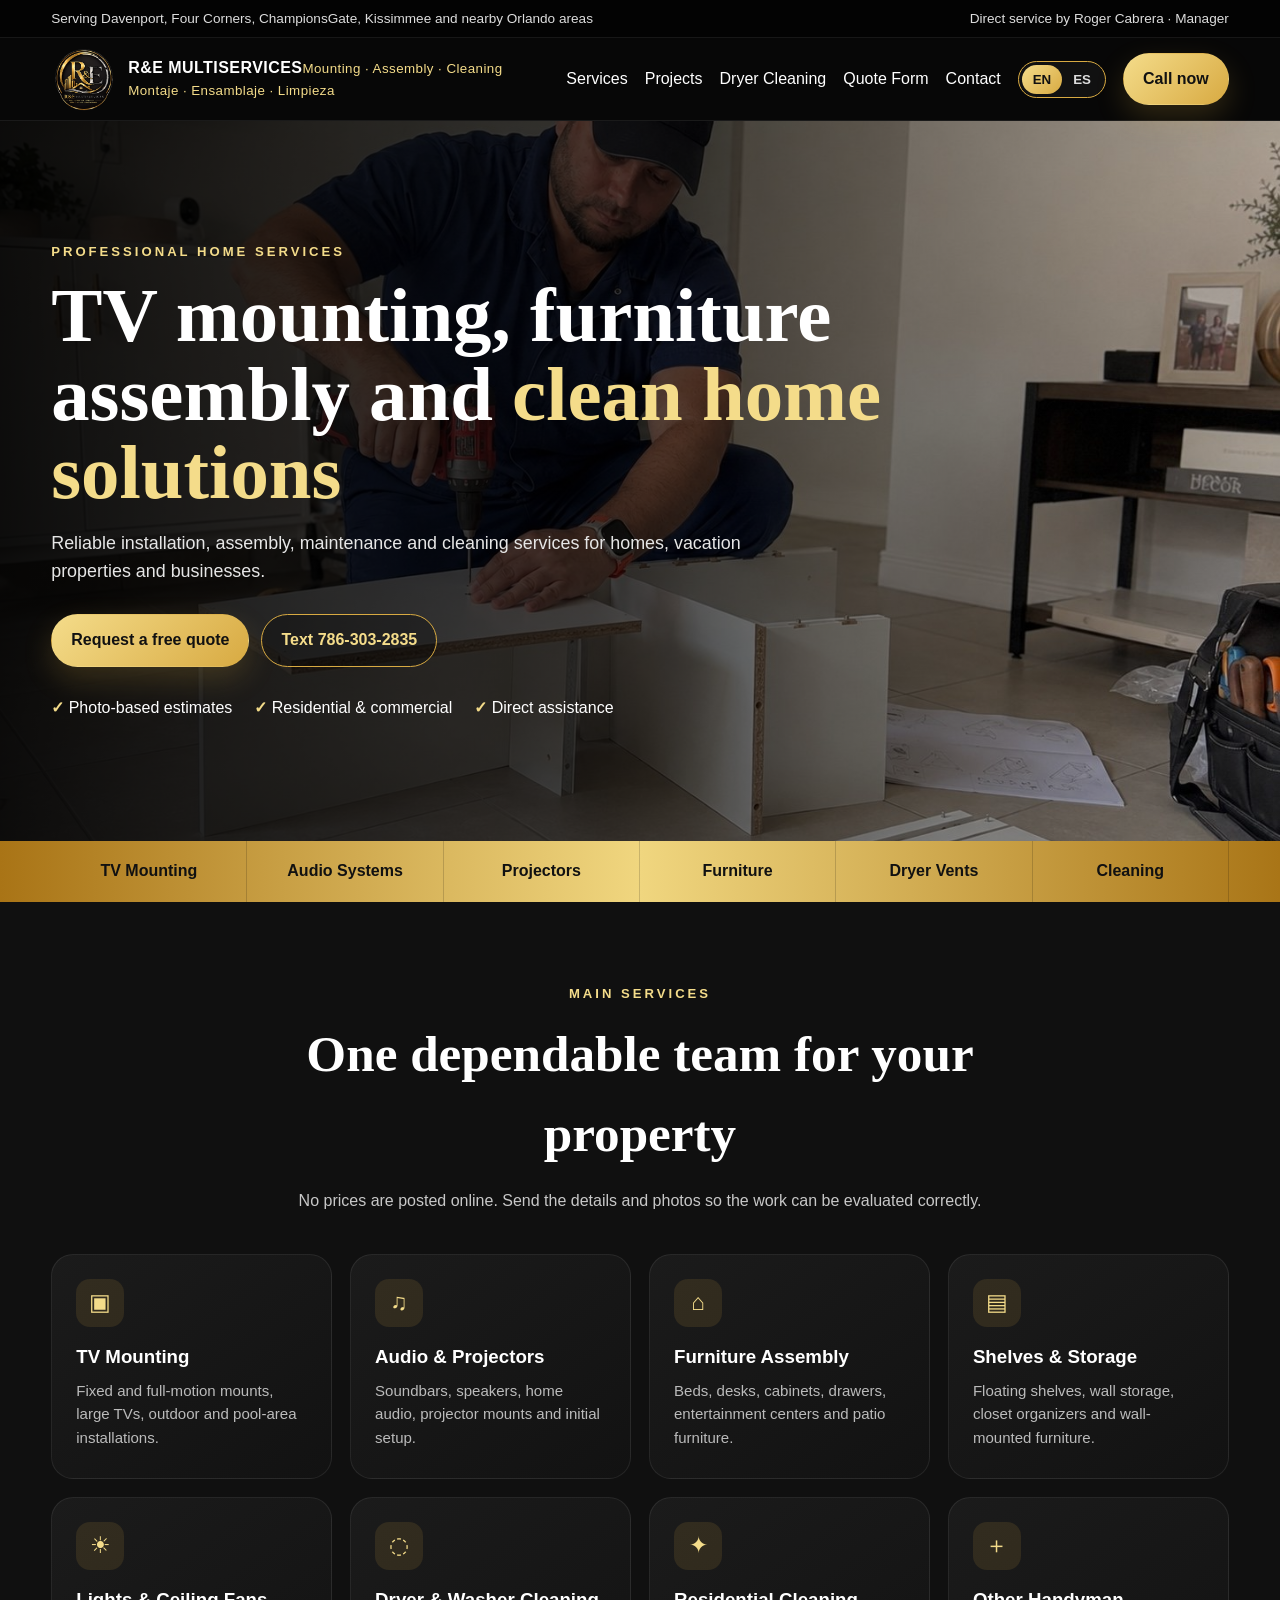
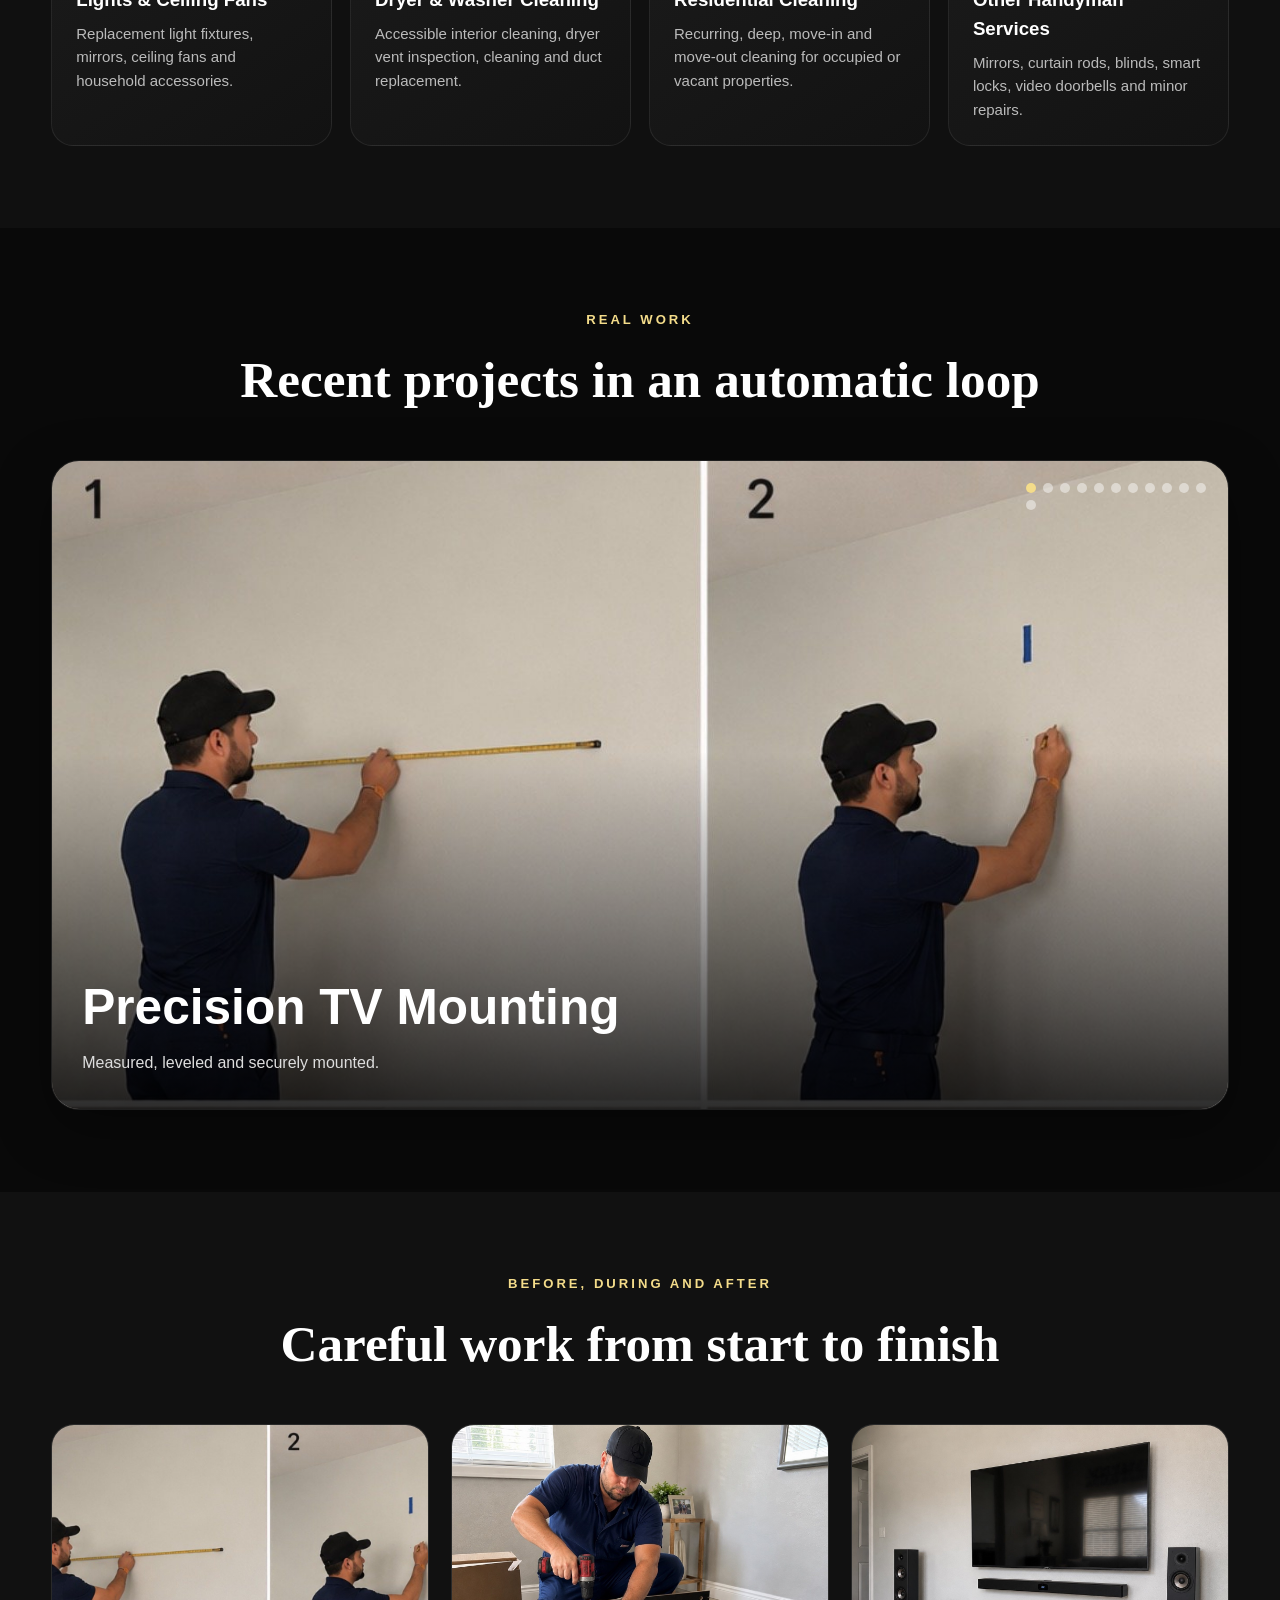
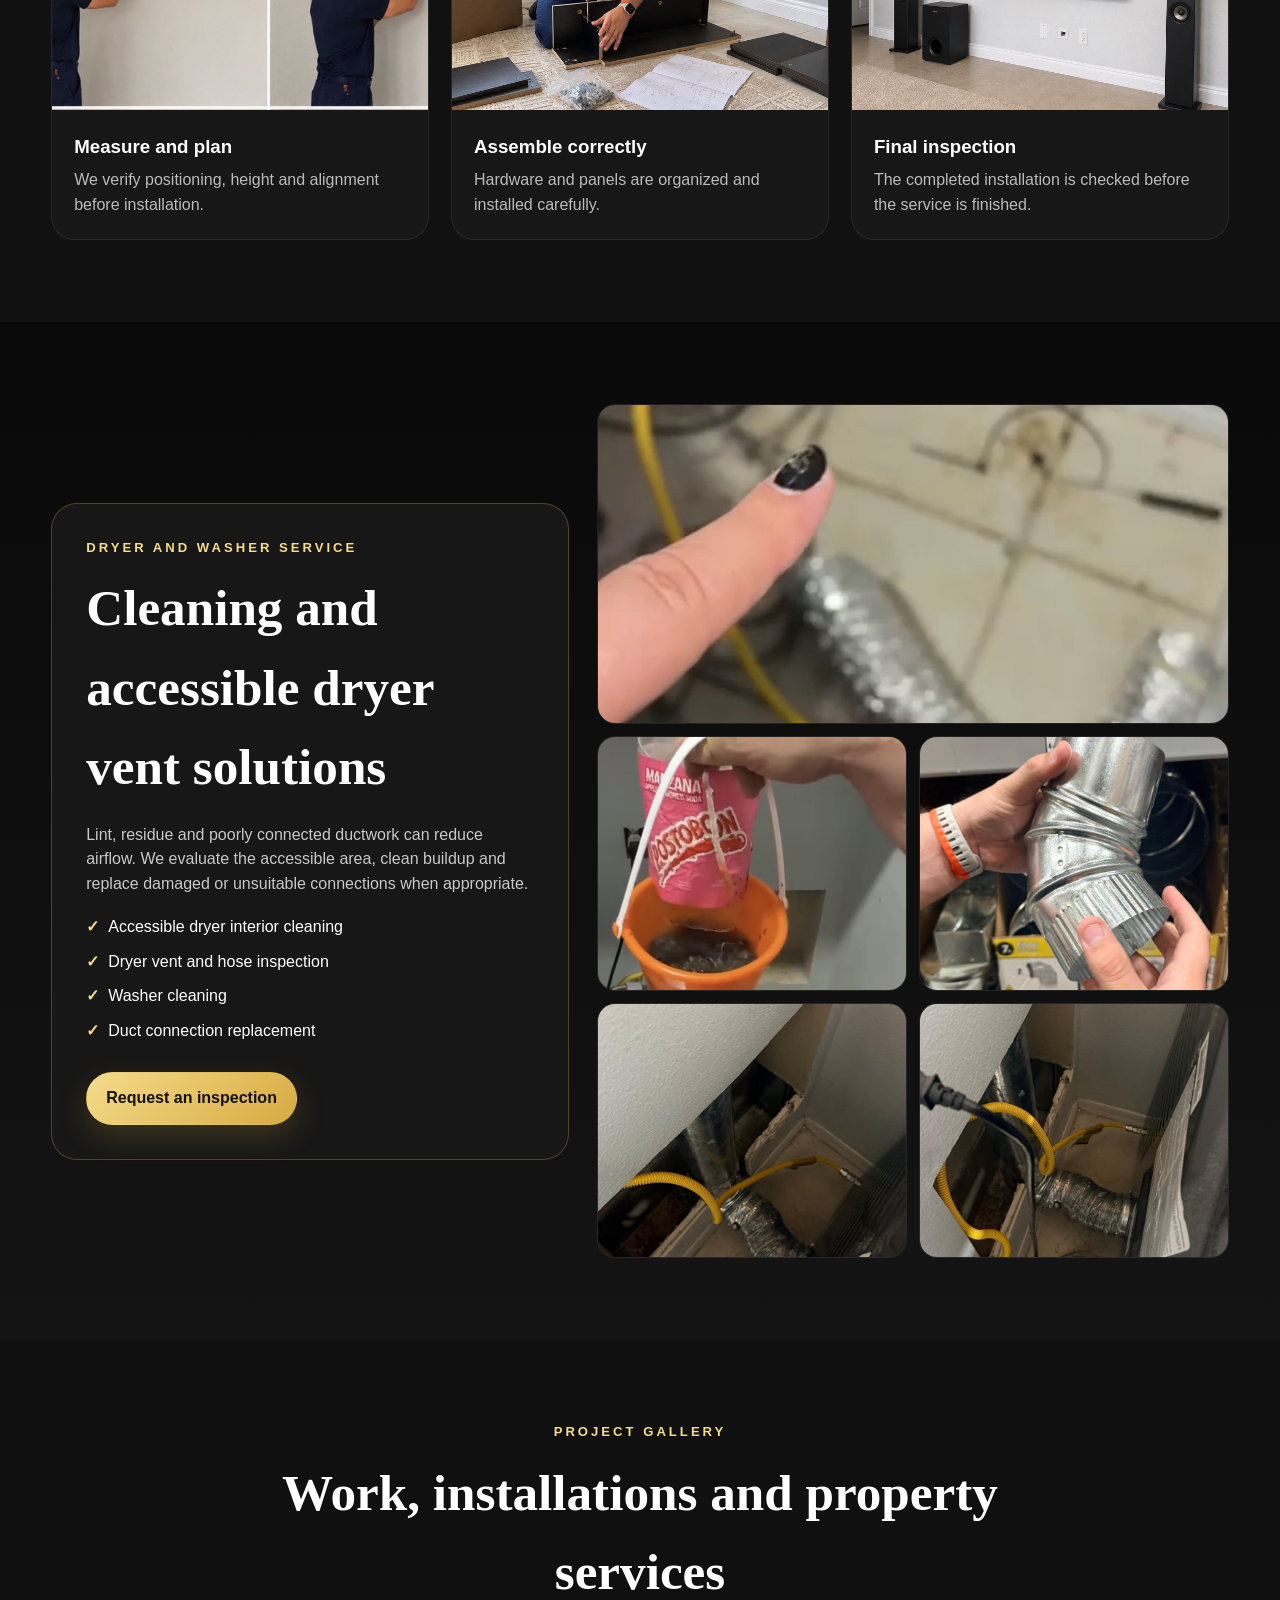
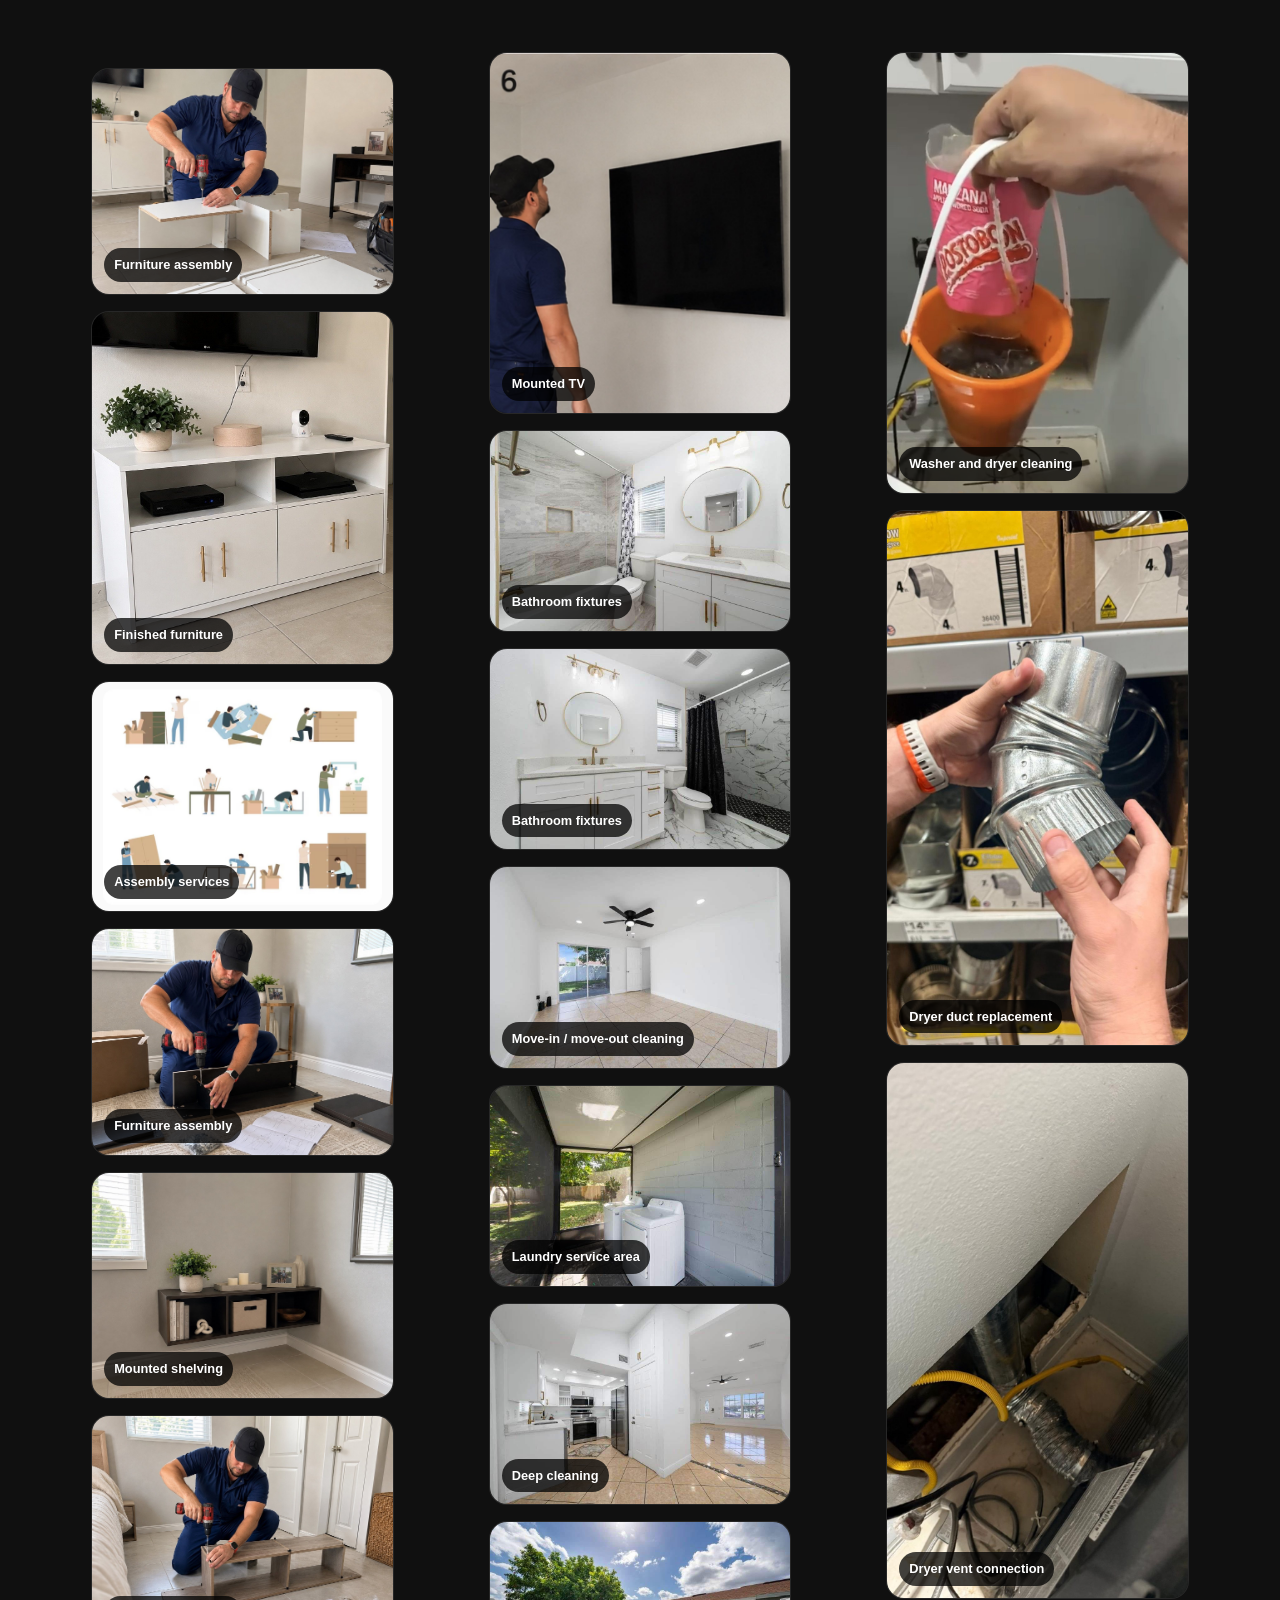
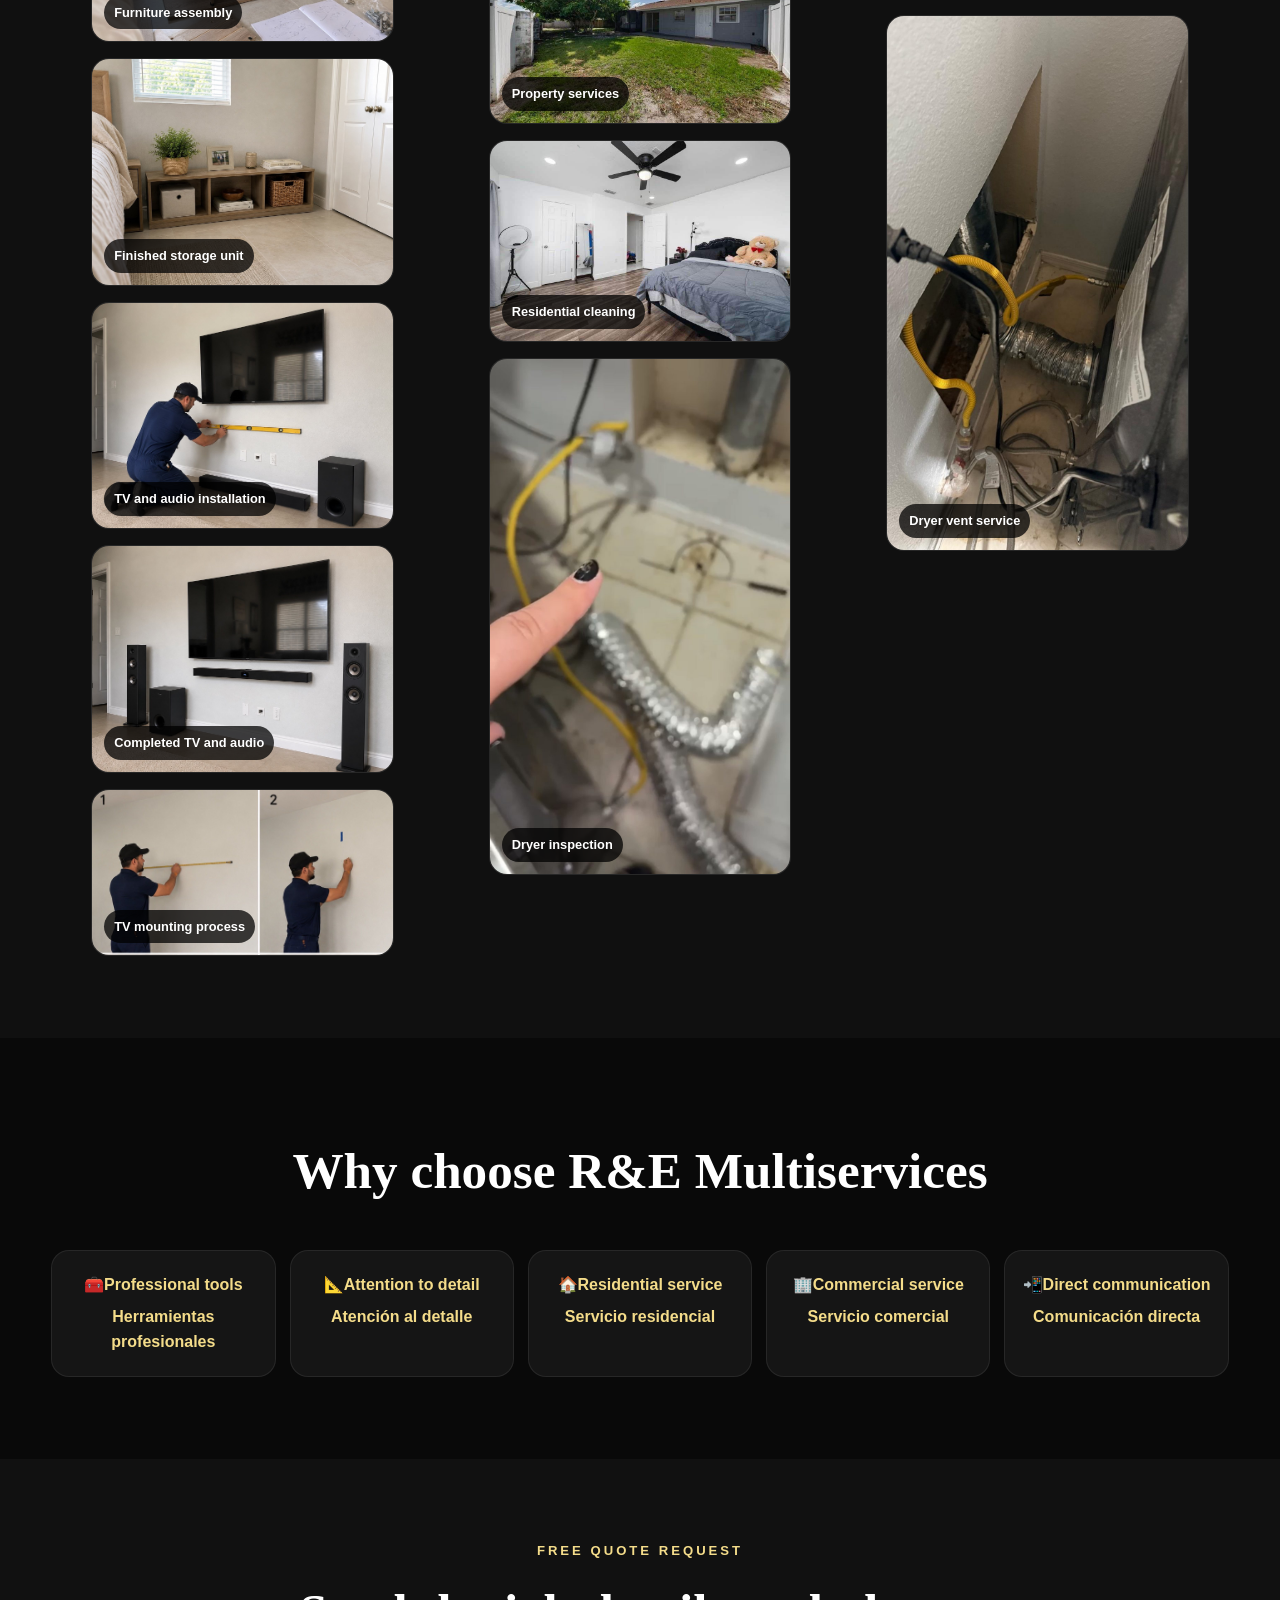
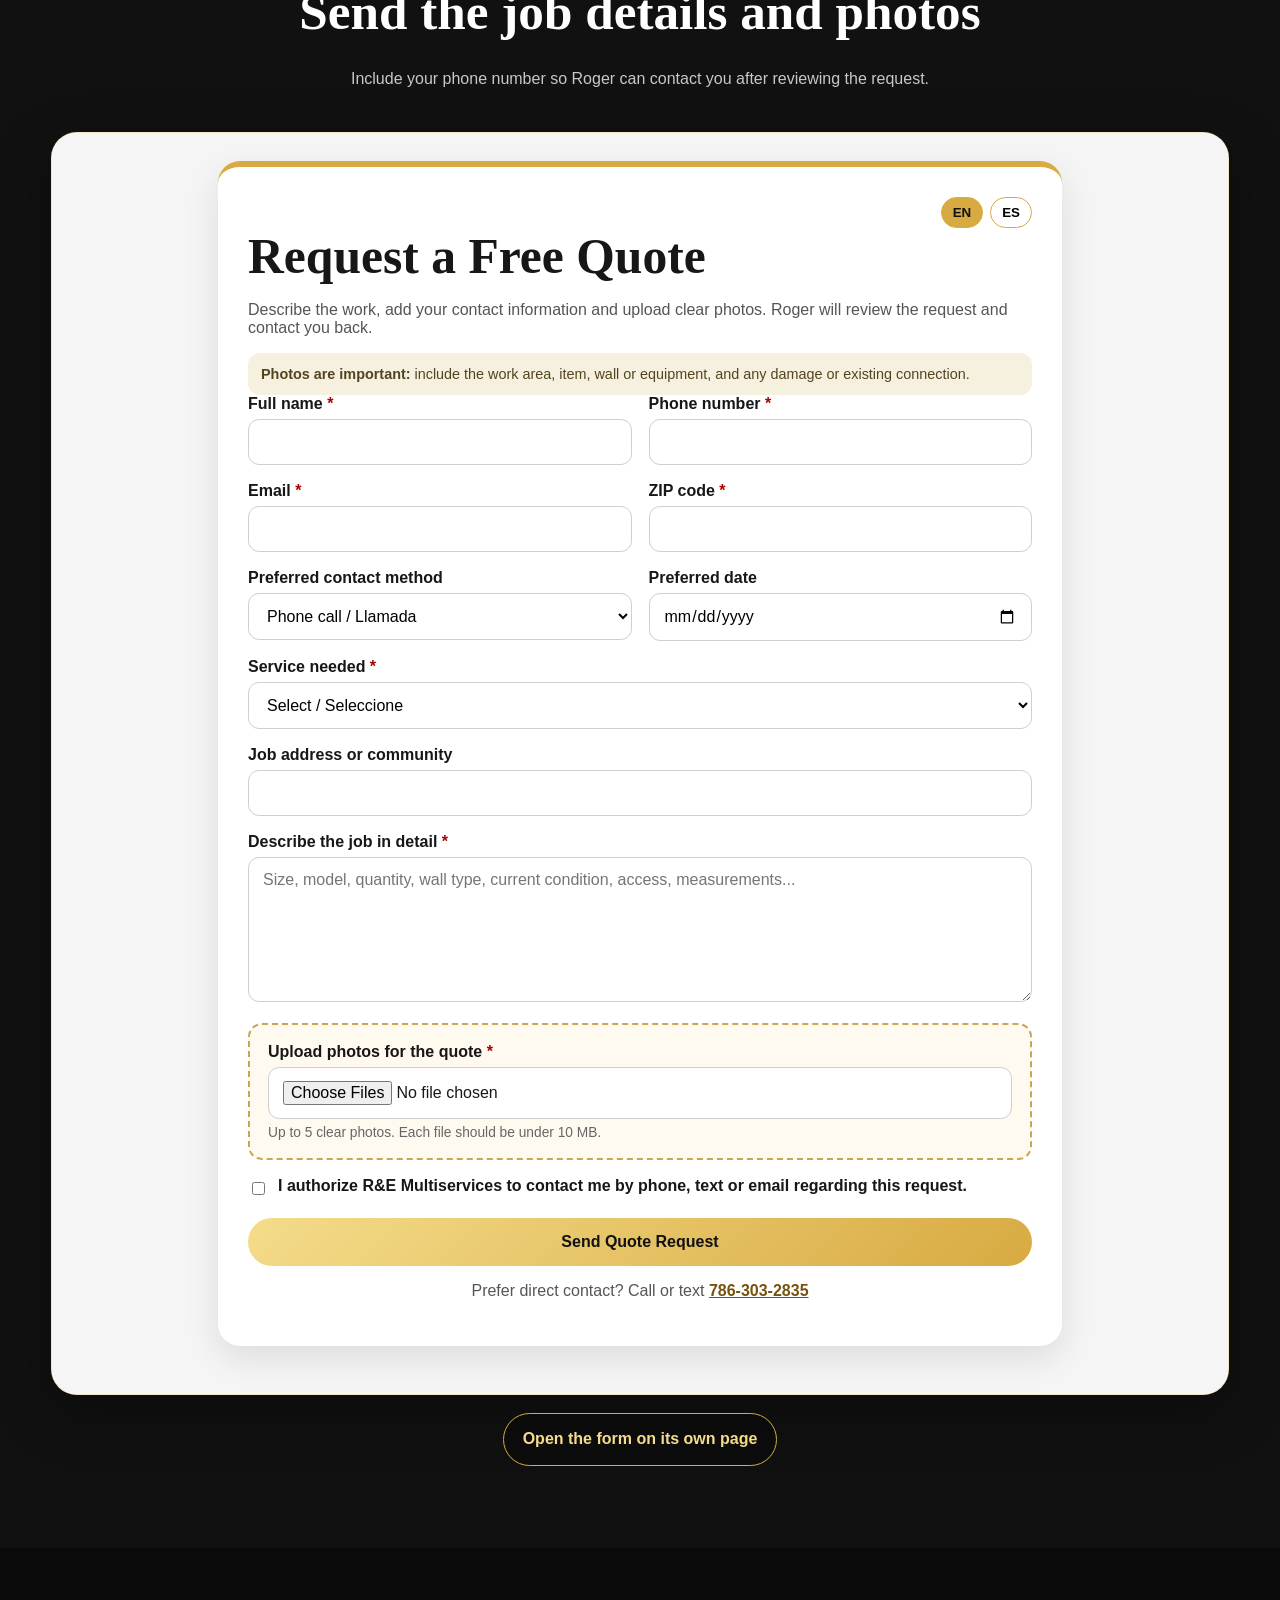
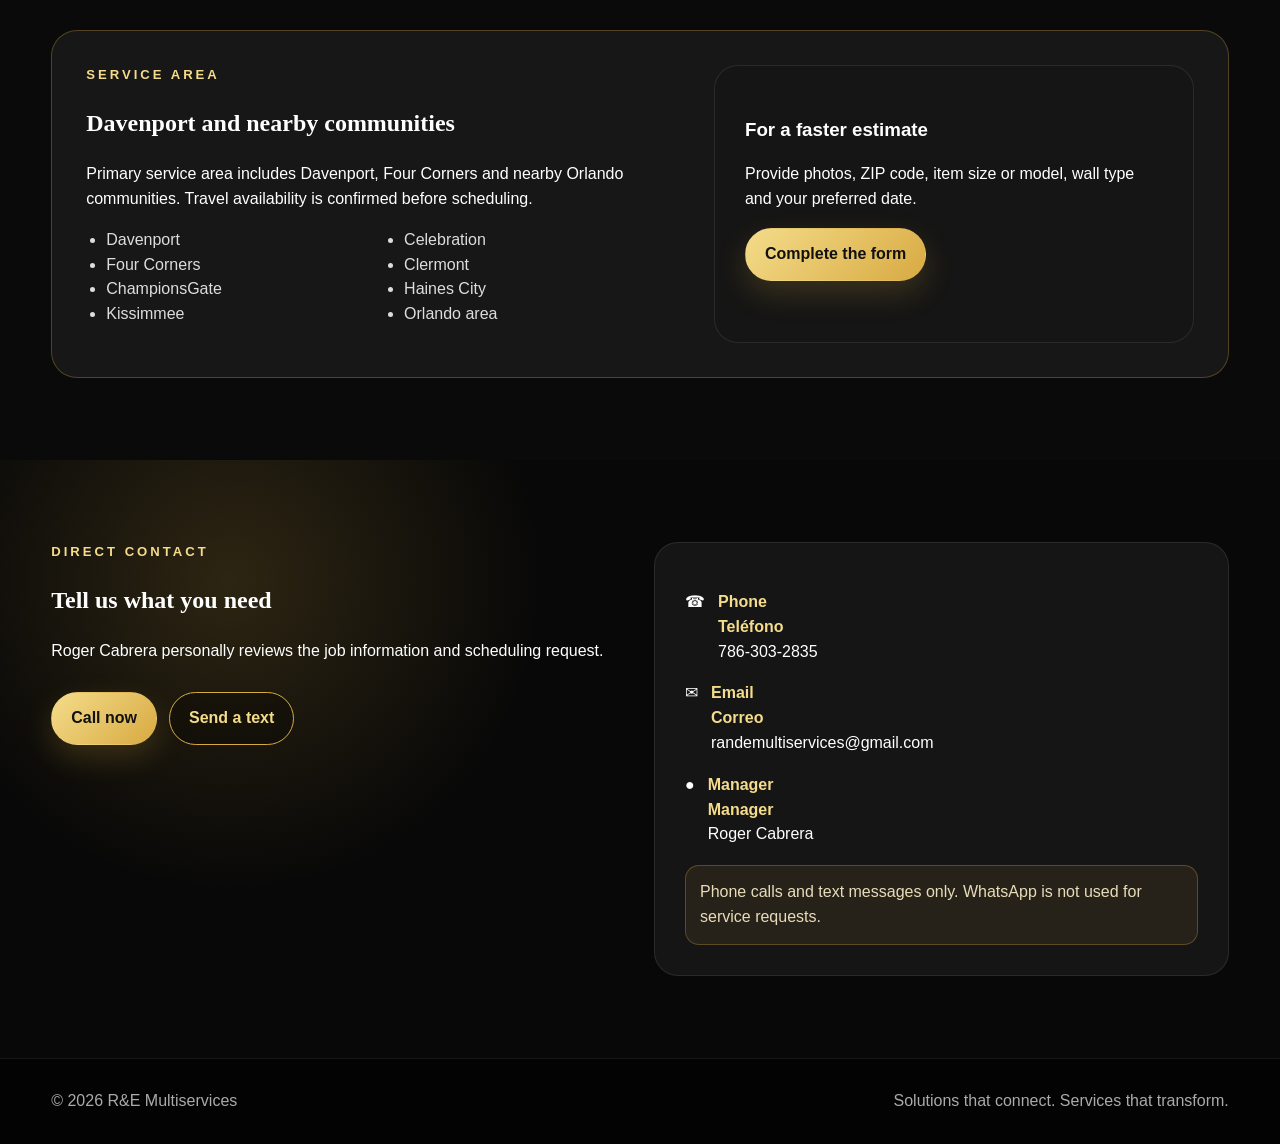
<file: index.html>
<!doctype html>
<html lang="en">
<head>
<meta charset="utf-8"><meta name="viewport" content="width=device-width,initial-scale=1">
<meta name="description" content="R&E Multiservices offers TV mounting, audio and projector installation, furniture assembly, shelving, dryer and washer cleaning, and residential or commercial cleaning in Davenport and the Orlando area.">
<meta name="theme-color" content="#080808"><title>R&E Multiservices</title>
<link rel="stylesheet" href="styles.css">
</head>
<body>
<div class="topbar"><div class="container"><span data-lang="en">Serving Davenport, Four Corners, ChampionsGate, Kissimmee and nearby Orlando areas</span><span data-lang="es">Servicio en Davenport, Four Corners, ChampionsGate, Kissimmee y áreas cercanas de Orlando</span><span data-lang="en">Direct service by Roger Cabrera · Manager</span><span data-lang="es">Atención directa por Roger Cabrera · Manager</span></div></div>
<nav><div class="container nav">
<a class="brand" href="#home"><img src="assets/logo-transparent.png" alt="R&E Multiservices"><span>R&amp;E MULTISERVICES<small data-lang="en">Mounting · Assembly · Cleaning</small><small data-lang="es">Montaje · Ensamblaje · Limpieza</small></span></a>
<div class="nav-right"><div class="links"><a href="#services"><span data-lang="en">Services</span><span data-lang="es">Servicios</span></a><a href="#projects"><span data-lang="en">Projects</span><span data-lang="es">Proyectos</span></a><a href="#dryer"><span data-lang="en">Dryer Cleaning</span><span data-lang="es">Secadoras</span></a><a href="#quote"><span data-lang="en">Quote Form</span><span data-lang="es">Cotización</span></a><a href="#contact"><span data-lang="en">Contact</span><span data-lang="es">Contacto</span></a></div>
<div class="lang-switch"><button id="btn-en" class="active" onclick="setLang('en')">EN</button><button id="btn-es" onclick="setLang('es')">ES</button></div><a class="btn btn-gold" href="tel:+17863032835"><span data-lang="en">Call now</span><span data-lang="es">Llamar</span></a></div></div></nav>

<header class="hero" id="home"><div class="hero-bg"><img src="assets/assembly-white-work.jpg" alt="Professional furniture assembly"></div><div class="container hero-content">
<div class="eyebrow" data-lang="en">Professional home services</div><div class="eyebrow" data-lang="es">Servicios profesionales para el hogar</div>
<h1 data-lang="en">TV mounting, furniture assembly and <span>clean home solutions</span></h1><h1 data-lang="es">Montaje de TV, ensamblaje de muebles y <span>soluciones para un hogar limpio</span></h1>
<p data-lang="en">Reliable installation, assembly, maintenance and cleaning services for homes, vacation properties and businesses.</p><p data-lang="es">Servicios confiables de instalación, ensamblaje, mantenimiento y limpieza para hogares, propiedades vacacionales y negocios.</p>
<div class="actions"><a class="btn btn-gold" href="#quote"><span data-lang="en">Request a free quote</span><span data-lang="es">Solicitar cotización</span></a><a class="btn btn-outline" href="sms:+17863032835?&body=Hello%20Roger,%20I%20need%20a%20quote%20for:"><span data-lang="en">Text 786-303-2835</span><span data-lang="es">Enviar texto al 786-303-2835</span></a></div>
<div class="proof"><span><b>✓</b> <span data-lang="en">Photo-based estimates</span><span data-lang="es">Cotización mediante fotos</span></span><span><b>✓</b> <span data-lang="en">Residential & commercial</span><span data-lang="es">Residencial y comercial</span></span><span><b>✓</b> <span data-lang="en">Direct assistance</span><span data-lang="es">Atención directa</span></span></div></div></header>

<div class="quickbar"><div class="container"><span>TV Mounting</span><span>Audio Systems</span><span>Projectors</span><span>Furniture</span><span>Dryer Vents</span><span>Cleaning</span></div></div>

<section class="services" id="services"><div class="container"><div class="section-head"><div class="eyebrow" data-lang="en">Main services</div><div class="eyebrow" data-lang="es">Servicios principales</div><h2 data-lang="en">One dependable team for your property</h2><h2 data-lang="es">Un equipo confiable para su propiedad</h2><p data-lang="en">No prices are posted online. Send the details and photos so the work can be evaluated correctly.</p><p data-lang="es">No publicamos precios en línea. Envíe los detalles y las fotos para evaluar correctamente el trabajo.</p></div>
<div class="service-grid">
<article class="service-card"><div class="icon">▣</div><h3 data-lang="en">TV Mounting</h3><h3 data-lang="es">Montaje de televisores</h3><p data-lang="en">Fixed and full-motion mounts, large TVs, outdoor and pool-area installations.</p><p data-lang="es">Soportes fijos o articulados, televisores grandes e instalaciones exteriores o en áreas de piscina.</p></article>
<article class="service-card"><div class="icon">♫</div><h3 data-lang="en">Audio & Projectors</h3><h3 data-lang="es">Audio y proyectores</h3><p data-lang="en">Soundbars, speakers, home audio, projector mounts and initial setup.</p><p data-lang="es">Barras de sonido, bocinas, audio residencial, soportes de proyectores y configuración inicial.</p></article>
<article class="service-card"><div class="icon">⌂</div><h3 data-lang="en">Furniture Assembly</h3><h3 data-lang="es">Ensamblaje de muebles</h3><p data-lang="en">Beds, desks, cabinets, drawers, entertainment centers and patio furniture.</p><p data-lang="es">Camas, escritorios, gabinetes, cajoneras, centros de entretenimiento y muebles de patio.</p></article>
<article class="service-card"><div class="icon">▤</div><h3 data-lang="en">Shelves & Storage</h3><h3 data-lang="es">Repisas y almacenamiento</h3><p data-lang="en">Floating shelves, wall storage, closet organizers and wall-mounted furniture.</p><p data-lang="es">Repisas flotantes, almacenamiento de pared, organizadores de clóset y muebles montados.</p></article>
<article class="service-card"><div class="icon">☀</div><h3 data-lang="en">Lights & Ceiling Fans</h3><h3 data-lang="es">Luces y ventiladores</h3><p data-lang="en">Replacement light fixtures, mirrors, ceiling fans and household accessories.</p><p data-lang="es">Reemplazo de luminarias, espejos, ventiladores de techo y accesorios para el hogar.</p></article>
<article class="service-card"><div class="icon">◌</div><h3 data-lang="en">Dryer & Washer Cleaning</h3><h3 data-lang="es">Limpieza de secadora y lavadora</h3><p data-lang="en">Accessible interior cleaning, dryer vent inspection, cleaning and duct replacement.</p><p data-lang="es">Limpieza interior accesible, inspección y limpieza del ducto, y reemplazo de conexiones.</p></article>
<article class="service-card"><div class="icon">✦</div><h3 data-lang="en">Residential Cleaning</h3><h3 data-lang="es">Limpieza residencial</h3><p data-lang="en">Recurring, deep, move-in and move-out cleaning for occupied or vacant properties.</p><p data-lang="es">Limpieza recurrente, profunda, de entrada y salida para propiedades ocupadas o vacías.</p></article>
<article class="service-card"><div class="icon">＋</div><h3 data-lang="en">Other Handyman Services</h3><h3 data-lang="es">Otros servicios handyman</h3><p data-lang="en">Mirrors, curtain rods, blinds, smart locks, video doorbells and minor repairs.</p><p data-lang="es">Espejos, cortinas, persianas, cerraduras inteligentes, timbres con video y reparaciones menores.</p></article>
</div></div></section>

<section class="slider-section" id="projects"><div class="container"><div class="section-head"><div class="eyebrow" data-lang="en">Real work</div><div class="eyebrow" data-lang="es">Trabajos reales</div><h2 data-lang="en">Recent projects in an automatic loop</h2><h2 data-lang="es">Proyectos recientes en un carrusel automático</h2></div><div class="slider"><div class="slide active"><img src="assets/tv-measure-process.jpg" alt="Precision TV Mounting"><div class="slide-copy"><h3 data-lang="en">Precision TV Mounting</h3><h3 data-lang="es">Montaje preciso de TV</h3><p data-lang="en">Measured, leveled and securely mounted.</p><p data-lang="es">Medido, nivelado y montado de forma segura.</p></div></div>
<div class="slide"><img src="assets/tv-audio-finished.jpg" alt="TV & Audio Setup"><div class="slide-copy"><h3 data-lang="en">TV & Audio Setup</h3><h3 data-lang="es">TV y sistema de audio</h3><p data-lang="en">A clean entertainment setup ready to use.</p><p data-lang="es">Un sistema de entretenimiento limpio y listo para usar.</p></div></div>
<div class="slide"><img src="assets/assembly-white-work.jpg" alt="Furniture Assembly"><div class="slide-copy"><h3 data-lang="en">Furniture Assembly</h3><h3 data-lang="es">Ensamblaje de muebles</h3><p data-lang="en">Careful assembly with the correct tools.</p><p data-lang="es">Ensamblaje cuidadoso con las herramientas correctas.</p></div></div>
<div class="slide"><img src="assets/assembly-white-finished.jpg" alt="Finished Entertainment Center"><div class="slide-copy"><h3 data-lang="en">Finished Entertainment Center</h3><h3 data-lang="es">Centro de entretenimiento terminado</h3><p data-lang="en">A functional result with clean alignment.</p><p data-lang="es">Un resultado funcional y bien alineado.</p></div></div>
<div class="slide"><img src="assets/assembly-dark-work.jpg" alt="Assembly in Progress"><div class="slide-copy"><h3 data-lang="en">Assembly in Progress</h3><h3 data-lang="es">Ensamblaje en proceso</h3><p data-lang="en">Organized installation from parts to completion.</p><p data-lang="es">Instalación organizada desde las piezas hasta el resultado.</p></div></div>
<div class="slide"><img src="assets/shelf-dark-finished.jpg" alt="Mounted Storage Shelf"><div class="slide-copy"><h3 data-lang="en">Mounted Storage Shelf</h3><h3 data-lang="es">Estante de almacenamiento instalado</h3><p data-lang="en">Practical wall storage with a finished look.</p><p data-lang="es">Almacenamiento práctico con acabado limpio.</p></div></div>
<div class="slide"><img src="assets/assembly-wood-work.jpg" alt="Wood Furniture Assembly"><div class="slide-copy"><h3 data-lang="en">Wood Furniture Assembly</h3><h3 data-lang="es">Ensamblaje de mueble de madera</h3><p data-lang="en">Detailed assembly and hardware installation.</p><p data-lang="es">Ensamblaje detallado e instalación de herrajes.</p></div></div>
<div class="slide"><img src="assets/shelf-wood-finished.jpg" alt="Completed Storage Unit"><div class="slide-copy"><h3 data-lang="en">Completed Storage Unit</h3><h3 data-lang="es">Mueble de almacenamiento terminado</h3><p data-lang="en">Ready for daily use.</p><p data-lang="es">Listo para el uso diario.</p></div></div>
<div class="slide"><img src="assets/dryer-dirty-area.jpg" alt="Dryer Area Inspection"><div class="slide-copy"><h3 data-lang="en">Dryer Area Inspection</h3><h3 data-lang="es">Inspección del área de secadora</h3><p data-lang="en">We inspect the accessible dryer and vent area.</p><p data-lang="es">Inspeccionamos la secadora y el área accesible del ducto.</p></div></div>
<div class="slide"><img src="assets/washer-dryer-cleaning.jpg" alt="Washer & Dryer Cleaning"><div class="slide-copy"><h3 data-lang="en">Washer & Dryer Cleaning</h3><h3 data-lang="es">Limpieza de lavadora y secadora</h3><p data-lang="en">Cleaning service for buildup and accessible residue.</p><p data-lang="es">Limpieza de acumulación y residuos accesibles.</p></div></div>
<div class="slide"><img src="assets/bathroom-light.jpg" alt="Home Fixture Services"><div class="slide-copy"><h3 data-lang="en">Home Fixture Services</h3><h3 data-lang="es">Servicios de accesorios del hogar</h3><p data-lang="en">Mirrors, lighting and minor fixture installation.</p><p data-lang="es">Espejos, luces e instalación de accesorios menores.</p></div></div>
<div class="slide"><img src="assets/clean-home.jpg" alt="Cleaning Services"><div class="slide-copy"><h3 data-lang="en">Cleaning Services</h3><h3 data-lang="es">Servicios de limpieza</h3><p data-lang="en">Recurring, deep and move-in or move-out cleaning.</p><p data-lang="es">Limpieza recurrente, profunda y de mudanza.</p></div></div><div class="dots"><button class="dot active" aria-label="Slide 1"></button><button class="dot" aria-label="Slide 2"></button><button class="dot" aria-label="Slide 3"></button><button class="dot" aria-label="Slide 4"></button><button class="dot" aria-label="Slide 5"></button><button class="dot" aria-label="Slide 6"></button><button class="dot" aria-label="Slide 7"></button><button class="dot" aria-label="Slide 8"></button><button class="dot" aria-label="Slide 9"></button><button class="dot" aria-label="Slide 10"></button><button class="dot" aria-label="Slide 11"></button><button class="dot" aria-label="Slide 12"></button></div></div></div></section>

<section class="process"><div class="container"><div class="section-head"><div class="eyebrow" data-lang="en">Before, during and after</div><div class="eyebrow" data-lang="es">Antes, durante y después</div><h2 data-lang="en">Careful work from start to finish</h2><h2 data-lang="es">Trabajo cuidadoso de principio a fin</h2></div><div class="process-grid">
<article class="process-card"><img loading="lazy" src="assets/tv-measure-process.jpg" alt="TV mounting measurements"><div><h3 data-lang="en">Measure and plan</h3><h3 data-lang="es">Medir y planificar</h3><p data-lang="en">We verify positioning, height and alignment before installation.</p><p data-lang="es">Verificamos la posición, altura y alineación antes de instalar.</p></div></article>
<article class="process-card"><img loading="lazy" src="assets/assembly-dark-work.jpg" alt="Furniture assembly"><div><h3 data-lang="en">Assemble correctly</h3><h3 data-lang="es">Ensamblar correctamente</h3><p data-lang="en">Hardware and panels are organized and installed carefully.</p><p data-lang="es">Los herrajes y paneles se organizan e instalan cuidadosamente.</p></div></article>
<article class="process-card"><img loading="lazy" src="assets/tv-audio-finished.jpg" alt="Finished TV and audio system"><div><h3 data-lang="en">Final inspection</h3><h3 data-lang="es">Inspección final</h3><p data-lang="en">The completed installation is checked before the service is finished.</p><p data-lang="es">La instalación terminada se revisa antes de finalizar el servicio.</p></div></article>
</div></div></section>

<section class="dryer" id="dryer"><div class="container dryer-grid"><div class="dryer-copy"><div class="eyebrow" data-lang="en">Dryer and washer service</div><div class="eyebrow" data-lang="es">Servicio de secadora y lavadora</div><h2 data-lang="en">Cleaning and accessible dryer vent solutions</h2><h2 data-lang="es">Limpieza y soluciones accesibles para el ducto de secadora</h2><p data-lang="en">Lint, residue and poorly connected ductwork can reduce airflow. We evaluate the accessible area, clean buildup and replace damaged or unsuitable connections when appropriate.</p><p data-lang="es">La pelusa, los residuos y los ductos mal conectados pueden reducir el flujo de aire. Evaluamos el área accesible, limpiamos la acumulación y reemplazamos conexiones dañadas o inadecuadas cuando corresponde.</p><div class="checklist"><span data-lang="en">Accessible dryer interior cleaning</span><span data-lang="es">Limpieza interior accesible de secadora</span><span data-lang="en">Dryer vent and hose inspection</span><span data-lang="es">Inspección de ducto y manguera</span><span data-lang="en">Washer cleaning</span><span data-lang="es">Limpieza de lavadora</span><span data-lang="en">Duct connection replacement</span><span data-lang="es">Reemplazo de conexiones del ducto</span></div><div class="actions"><a class="btn btn-gold" href="#quote"><span data-lang="en">Request an inspection</span><span data-lang="es">Solicitar evaluación</span></a></div></div><div class="dryer-photos"><img loading="lazy" src="assets/dryer-dirty-area.jpg" alt="Dryer service area"><img loading="lazy" src="assets/washer-dryer-cleaning.jpg" alt="Washer and dryer cleaning"><img loading="lazy" src="assets/dryer-duct-part.jpg" alt="Dryer duct part"><img loading="lazy" src="assets/dryer-duct-wall-1.jpg" alt="Dryer vent connection"><img loading="lazy" src="assets/dryer-duct-wall-2.jpg" alt="Dryer vent service"></div></div></section>

<section class="gallery"><div class="container"><div class="section-head"><div class="eyebrow" data-lang="en">Project gallery</div><div class="eyebrow" data-lang="es">Galería de proyectos</div><h2 data-lang="en">Work, installations and property services</h2><h2 data-lang="es">Trabajos, instalaciones y servicios para propiedades</h2></div><div class="gallery-grid"><figure class="gallery-item"><img loading="lazy" src="assets/assembly-white-work.jpg" alt="Furniture assembly"><figcaption class="gallery-label"><span data-lang="en">Furniture assembly</span><span data-lang="es">Ensamblaje de muebles</span></figcaption></figure>
<figure class="gallery-item"><img loading="lazy" src="assets/assembly-white-finished.jpg" alt="Finished furniture"><figcaption class="gallery-label"><span data-lang="en">Finished furniture</span><span data-lang="es">Mueble terminado</span></figcaption></figure>
<figure class="gallery-item"><img loading="lazy" src="assets/assembly-illustration.jpg" alt="Assembly services"><figcaption class="gallery-label"><span data-lang="en">Assembly services</span><span data-lang="es">Servicios de ensamblaje</span></figcaption></figure>
<figure class="gallery-item"><img loading="lazy" src="assets/assembly-dark-work.jpg" alt="Furniture assembly"><figcaption class="gallery-label"><span data-lang="en">Furniture assembly</span><span data-lang="es">Ensamblaje de muebles</span></figcaption></figure>
<figure class="gallery-item"><img loading="lazy" src="assets/shelf-dark-finished.jpg" alt="Mounted shelving"><figcaption class="gallery-label"><span data-lang="en">Mounted shelving</span><span data-lang="es">Estante instalado</span></figcaption></figure>
<figure class="gallery-item"><img loading="lazy" src="assets/assembly-wood-work.jpg" alt="Furniture assembly"><figcaption class="gallery-label"><span data-lang="en">Furniture assembly</span><span data-lang="es">Ensamblaje de muebles</span></figcaption></figure>
<figure class="gallery-item"><img loading="lazy" src="assets/shelf-wood-finished.jpg" alt="Finished storage unit"><figcaption class="gallery-label"><span data-lang="en">Finished storage unit</span><span data-lang="es">Mueble terminado</span></figcaption></figure>
<figure class="gallery-item"><img loading="lazy" src="assets/tv-audio-work.jpg" alt="TV and audio installation"><figcaption class="gallery-label"><span data-lang="en">TV and audio installation</span><span data-lang="es">Instalación de TV y audio</span></figcaption></figure>
<figure class="gallery-item"><img loading="lazy" src="assets/tv-audio-finished.jpg" alt="Completed TV and audio"><figcaption class="gallery-label"><span data-lang="en">Completed TV and audio</span><span data-lang="es">TV y audio terminados</span></figcaption></figure>
<figure class="gallery-item"><img loading="lazy" src="assets/tv-measure-process.jpg" alt="TV mounting process"><figcaption class="gallery-label"><span data-lang="en">TV mounting process</span><span data-lang="es">Proceso de montaje de TV</span></figcaption></figure>
<figure class="gallery-item"><img loading="lazy" src="assets/tv-finished-process.jpg" alt="Mounted TV"><figcaption class="gallery-label"><span data-lang="en">Mounted TV</span><span data-lang="es">TV instalado</span></figcaption></figure>
<figure class="gallery-item"><img loading="lazy" src="assets/bathroom-light.jpg" alt="Bathroom fixtures"><figcaption class="gallery-label"><span data-lang="en">Bathroom fixtures</span><span data-lang="es">Accesorios de baño</span></figcaption></figure>
<figure class="gallery-item"><img loading="lazy" src="assets/bathroom-dark.jpg" alt="Bathroom fixtures"><figcaption class="gallery-label"><span data-lang="en">Bathroom fixtures</span><span data-lang="es">Accesorios de baño</span></figcaption></figure>
<figure class="gallery-item"><img loading="lazy" src="assets/empty-room.jpg" alt="Move-in / move-out cleaning"><figcaption class="gallery-label"><span data-lang="en">Move-in / move-out cleaning</span><span data-lang="es">Limpieza de mudanza</span></figcaption></figure>
<figure class="gallery-item"><img loading="lazy" src="assets/laundry-area.jpg" alt="Laundry service area"><figcaption class="gallery-label"><span data-lang="en">Laundry service area</span><span data-lang="es">Área de lavandería</span></figcaption></figure>
<figure class="gallery-item"><img loading="lazy" src="assets/clean-home.jpg" alt="Deep cleaning"><figcaption class="gallery-label"><span data-lang="en">Deep cleaning</span><span data-lang="es">Limpieza profunda</span></figcaption></figure>
<figure class="gallery-item"><img loading="lazy" src="assets/backyard.jpg" alt="Property services"><figcaption class="gallery-label"><span data-lang="en">Property services</span><span data-lang="es">Servicios para propiedades</span></figcaption></figure>
<figure class="gallery-item"><img loading="lazy" src="assets/bedroom.jpg" alt="Residential cleaning"><figcaption class="gallery-label"><span data-lang="en">Residential cleaning</span><span data-lang="es">Limpieza residencial</span></figcaption></figure>
<figure class="gallery-item"><img loading="lazy" src="assets/dryer-dirty-area.jpg" alt="Dryer inspection"><figcaption class="gallery-label"><span data-lang="en">Dryer inspection</span><span data-lang="es">Inspección de secadora</span></figcaption></figure>
<figure class="gallery-item"><img loading="lazy" src="assets/washer-dryer-cleaning.jpg" alt="Washer and dryer cleaning"><figcaption class="gallery-label"><span data-lang="en">Washer and dryer cleaning</span><span data-lang="es">Limpieza de lavadora y secadora</span></figcaption></figure>
<figure class="gallery-item"><img loading="lazy" src="assets/dryer-duct-part.jpg" alt="Dryer duct replacement"><figcaption class="gallery-label"><span data-lang="en">Dryer duct replacement</span><span data-lang="es">Reemplazo de ducto de secadora</span></figcaption></figure>
<figure class="gallery-item"><img loading="lazy" src="assets/dryer-duct-wall-1.jpg" alt="Dryer vent connection"><figcaption class="gallery-label"><span data-lang="en">Dryer vent connection</span><span data-lang="es">Conexión de ducto de secadora</span></figcaption></figure>
<figure class="gallery-item"><img loading="lazy" src="assets/dryer-duct-wall-2.jpg" alt="Dryer vent service"><figcaption class="gallery-label"><span data-lang="en">Dryer vent service</span><span data-lang="es">Servicio de ducto de secadora</span></figcaption></figure></div></div></section>

<section class="why"><div class="container"><div class="section-head"><h2 data-lang="en">Why choose R&E Multiservices</h2><h2 data-lang="es">Por qué elegir R&E Multiservices</h2></div><div class="why-grid"><div class="why-card">🧰<strong data-lang="en">Professional tools</strong><strong data-lang="es">Herramientas profesionales</strong></div><div class="why-card">📐<strong data-lang="en">Attention to detail</strong><strong data-lang="es">Atención al detalle</strong></div><div class="why-card">🏠<strong data-lang="en">Residential service</strong><strong data-lang="es">Servicio residencial</strong></div><div class="why-card">🏢<strong data-lang="en">Commercial service</strong><strong data-lang="es">Servicio comercial</strong></div><div class="why-card">📲<strong data-lang="en">Direct communication</strong><strong data-lang="es">Comunicación directa</strong></div></div></div></section>

<section class="quote-embed" id="quote"><div class="container"><div class="section-head"><div class="eyebrow" data-lang="en">Free quote request</div><div class="eyebrow" data-lang="es">Solicitud de cotización</div><h2 data-lang="en">Send the job details and photos</h2><h2 data-lang="es">Envíe los detalles y las fotos del trabajo</h2><p data-lang="en">Include your phone number so Roger can contact you after reviewing the request.</p><p data-lang="es">Incluya su número de teléfono para que Roger pueda contactarle después de revisar la solicitud.</p></div><div class="form-shell"><iframe id="quote-frame" src="quote-form.html" title="Quote request form"></iframe></div><div class="standalone-link"><a class="btn btn-outline" href="quote-form.html" target="_blank"><span data-lang="en">Open the form on its own page</span><span data-lang="es">Abrir el formulario en una página independiente</span></a></div></div></section>

<section class="area"><div class="container area-box"><div><div class="eyebrow" data-lang="en">Service area</div><div class="eyebrow" data-lang="es">Área de servicio</div><h2 data-lang="en">Davenport and nearby communities</h2><h2 data-lang="es">Davenport y comunidades cercanas</h2><p data-lang="en">Primary service area includes Davenport, Four Corners and nearby Orlando communities. Travel availability is confirmed before scheduling.</p><p data-lang="es">El área principal incluye Davenport, Four Corners y comunidades cercanas de Orlando. La disponibilidad de viaje se confirma antes de programar.</p><ul><li>Davenport</li><li>Four Corners</li><li>ChampionsGate</li><li>Kissimmee</li><li>Celebration</li><li>Clermont</li><li>Haines City</li><li>Orlando area</li></ul></div><div class="contact-card"><h3 data-lang="en">For a faster estimate</h3><h3 data-lang="es">Para una cotización más rápida</h3><p data-lang="en">Provide photos, ZIP code, item size or model, wall type and your preferred date.</p><p data-lang="es">Incluya fotos, código postal, tamaño o modelo, tipo de pared y fecha preferida.</p><a class="btn btn-gold" href="#quote"><span data-lang="en">Complete the form</span><span data-lang="es">Completar el formulario</span></a></div></div></section>

<section class="contact" id="contact"><div class="container contact-grid"><div><div class="eyebrow" data-lang="en">Direct contact</div><div class="eyebrow" data-lang="es">Contacto directo</div><h2 data-lang="en">Tell us what you need</h2><h2 data-lang="es">Cuéntenos qué necesita</h2><p data-lang="en">Roger Cabrera personally reviews the job information and scheduling request.</p><p data-lang="es">Roger Cabrera revisa personalmente la información del trabajo y la solicitud de horario.</p><div class="actions"><a class="btn btn-gold" href="tel:+17863032835"><span data-lang="en">Call now</span><span data-lang="es">Llamar ahora</span></a><a class="btn btn-outline" href="sms:+17863032835?&body=Hello%20Roger,%20I%20need%20a%20quote%20for:"><span data-lang="en">Send a text</span><span data-lang="es">Enviar mensaje</span></a></div></div><div class="contact-card"><div class="contact-row"><span>☎</span><div><strong data-lang="en">Phone</strong><strong data-lang="es">Teléfono</strong><a href="tel:+17863032835">786-303-2835</a></div></div><div class="contact-row"><span>✉</span><div><strong data-lang="en">Email</strong><strong data-lang="es">Correo</strong><a href="mailto:randemultiservices@gmail.com">randemultiservices@gmail.com</a></div></div><div class="contact-row"><span>●</span><div><strong data-lang="en">Manager</strong><strong data-lang="es">Manager</strong>Roger Cabrera</div></div><div class="notice"><span data-lang="en">Phone calls and text messages only. WhatsApp is not used for service requests.</span><span data-lang="es">Atención mediante llamadas y mensajes de texto. No usamos WhatsApp para solicitudes.</span></div></div></div></section>

<footer><div class="container footer-grid"><span>© <span id="year"></span> R&amp;E Multiservices</span><span data-lang="en">Solutions that connect. Services that transform.</span><span data-lang="es">Soluciones que conectan. Servicios que transforman.</span></div></footer>
<div class="mobile-actions"><a href="tel:+17863032835"><span data-lang="en">Call</span><span data-lang="es">Llamar</span></a><a href="#quote"><span data-lang="en">Free Quote</span><span data-lang="es">Cotización</span></a></div>
<script src="script.js"></script>
</body></html>
</file>
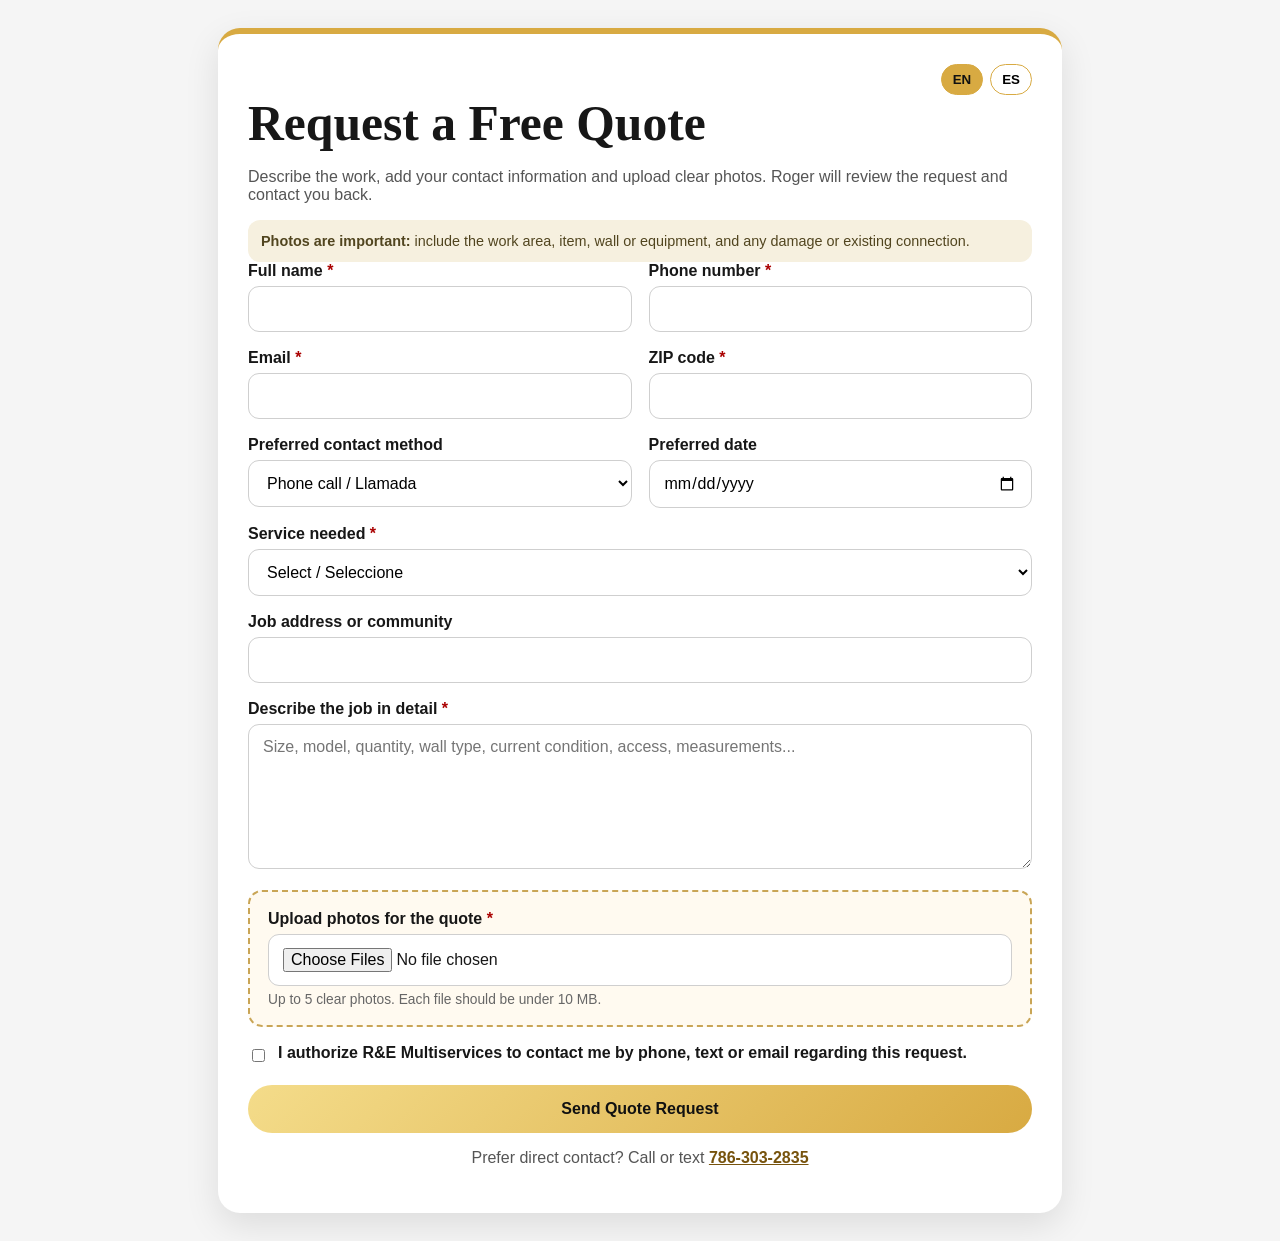
<file: quote-form.html>
<!doctype html><html lang="en"><head><meta charset="utf-8"><meta name="viewport" content="width=device-width,initial-scale=1"><title>R&E Multiservices Quote Form</title><link rel="stylesheet" href="quote-form.css"></head><body><main class="wrap"><section class="card">
<div class="language"><button id="q-en" class="active" onclick="qLang('en')" type="button">EN</button><button id="q-es" onclick="qLang('es')" type="button">ES</button></div>
<h1 data-lang="en">Request a Free Quote</h1><h1 data-lang="es">Solicite una cotización</h1>
<p data-lang="en">Describe the work, add your contact information and upload clear photos. Roger will review the request and contact you back.</p><p data-lang="es">Describa el trabajo, incluya su información de contacto y suba fotos claras. Roger revisará la solicitud y le contactará.</p>
<div class="note"><span data-lang="en"><strong>Photos are important:</strong> include the work area, item, wall or equipment, and any damage or existing connection.</span><span data-lang="es"><strong>Las fotos son importantes:</strong> incluya el área de trabajo, artículo, pared o equipo y cualquier daño o conexión existente.</span></div>
<form action="https://formsubmit.co/randemultiservices@gmail.com" method="POST" enctype="multipart/form-data">
<input type="hidden" name="_subject" value="New R&E Multiservices Quote Request"><input type="hidden" name="_template" value="table"><input type="hidden" name="_captcha" value="true"><input type="hidden" name="_next" value="">
<div class="grid">
<div><label><span data-lang="en">Full name</span><span data-lang="es">Nombre completo</span> <span class="required">*</span></label><input name="Full Name" autocomplete="name" required></div>
<div><label><span data-lang="en">Phone number</span><span data-lang="es">Número de teléfono</span> <span class="required">*</span></label><input type="tel" name="Phone" autocomplete="tel" required></div>
<div><label><span data-lang="en">Email</span><span data-lang="es">Correo electrónico</span> <span class="required">*</span></label><input type="email" name="email" autocomplete="email" required></div>
<div><label><span data-lang="en">ZIP code</span><span data-lang="es">Código postal</span> <span class="required">*</span></label><input name="ZIP Code" inputmode="numeric" required></div>
<div><label><span data-lang="en">Preferred contact method</span><span data-lang="es">Método de contacto preferido</span></label><select name="Preferred Contact"><option>Phone call / Llamada</option><option>Text message / Mensaje de texto</option><option>Email / Correo</option></select></div>
<div><label><span data-lang="en">Preferred date</span><span data-lang="es">Fecha preferida</span></label><input type="date" name="Preferred Date"></div>
<div class="full"><label><span data-lang="en">Service needed</span><span data-lang="es">Servicio solicitado</span> <span class="required">*</span></label><select name="Service" required><option value="">Select / Seleccione</option><option>TV Mounting / Montaje de TV</option><option>Audio System / Sistema de audio</option><option>Projector Installation / Instalación de proyector</option><option>Outdoor or Pool TV / TV exterior o piscina</option><option>Furniture Assembly / Ensamblaje de muebles</option><option>Shelves or Storage / Repisas o almacenamiento</option><option>Light Fixture or Ceiling Fan / Luminaria o ventilador</option><option>Dryer Vent Cleaning / Limpieza de ducto de secadora</option><option>Washer or Dryer Cleaning / Limpieza de lavadora o secadora</option><option>Recurring Cleaning / Limpieza recurrente</option><option>Deep Cleaning / Limpieza profunda</option><option>Move-In or Move-Out Cleaning / Limpieza de mudanza</option><option>Other Handyman Service / Otro servicio handyman</option></select></div>
<div class="full"><label><span data-lang="en">Job address or community</span><span data-lang="es">Dirección o comunidad del trabajo</span></label><input name="Job Address"></div>
<div class="full"><label><span data-lang="en">Describe the job in detail</span><span data-lang="es">Describa el trabajo detalladamente</span> <span class="required">*</span></label><textarea name="Job Details" required placeholder="Size, model, quantity, wall type, current condition, access, measurements..."></textarea></div>
<div class="full photo-box"><label><span data-lang="en">Upload photos for the quote</span><span data-lang="es">Suba fotos para la cotización</span> <span class="required">*</span></label><input id="photos" type="file" name="attachments" accept="image/*" multiple required><div id="file-status" class="hint"></div><div class="hint" data-lang="en">Up to 5 clear photos. Each file should be under 10 MB.</div><div class="hint" data-lang="es">Hasta 5 fotos claras. Cada archivo debe pesar menos de 10 MB.</div></div>
<div class="full consent"><input id="consent" type="checkbox" required><label for="consent"><span data-lang="en">I authorize R&E Multiservices to contact me by phone, text or email regarding this request.</span><span data-lang="es">Autorizo a R&E Multiservices a contactarme por llamada, mensaje de texto o correo sobre esta solicitud.</span></label></div>
<div class="full"><button class="submit" type="submit"><span data-lang="en">Send Quote Request</span><span data-lang="es">Enviar solicitud de cotización</span></button></div>
</div></form>
<p class="direct"><span data-lang="en">Prefer direct contact? Call or text </span><span data-lang="es">¿Prefiere contacto directo? Llame o escriba al </span><a href="tel:+17863032835">786-303-2835</a></p>
</section></main><script src="quote-form.js"></script></body></html>
</file>
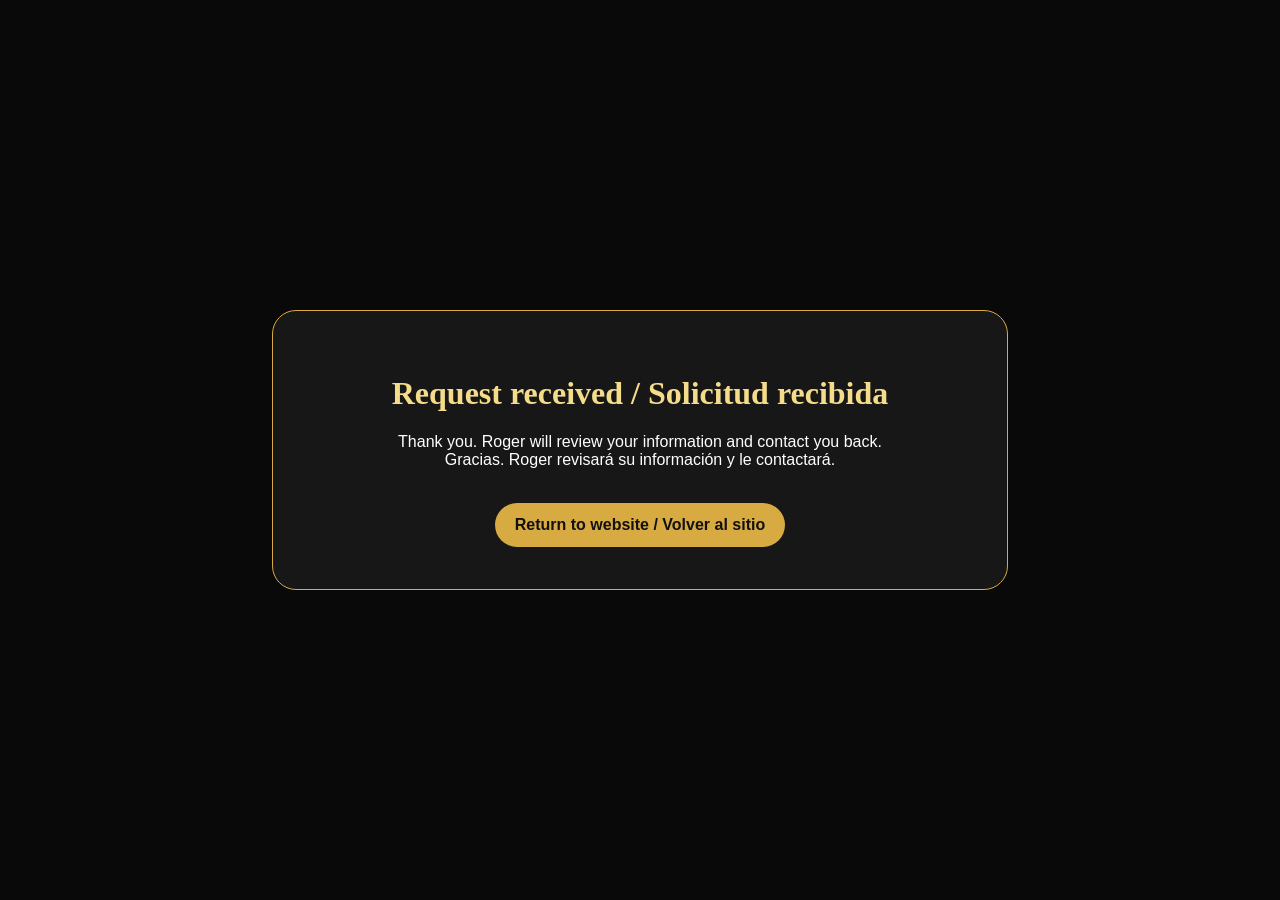
<file: thank-you.html>
<!doctype html><html lang="en"><head><meta charset="utf-8"><meta name="viewport" content="width=device-width,initial-scale=1"><title>Request Received</title><style>body{margin:0;background:#090909;color:#fff;font-family:Arial;display:grid;min-height:100vh;place-items:center}.box{width:min(650px,90%);text-align:center;background:#171717;border:1px solid #d8aa42;padding:42px;border-radius:24px}h1{font-family:Georgia,serif;color:#f4dc8a}a{display:inline-block;margin-top:18px;padding:13px 20px;border-radius:999px;background:#d8aa42;color:#111;text-decoration:none;font-weight:900}</style></head><body><div class="box"><h1>Request received / Solicitud recibida</h1><p>Thank you. Roger will review your information and contact you back.<br>Gracias. Roger revisará su información y le contactará.</p><a href="index.html">Return to website / Volver al sitio</a></div></body></html>
</file>
<file: styles.css>
:root{--bg:#080808;--panel:#141414;--panel2:#1d1d1d;--gold:#d8aa42;--gold2:#f4dc8a;--silver:#d5d8dc;--text:#fff;--muted:#c8c8c8;--line:rgba(216,170,66,.3);--shadow:0 18px 55px rgba(0,0,0,.34)}
*{box-sizing:border-box}html{scroll-behavior:smooth}body{margin:0;background:var(--bg);color:var(--text);font-family:Arial,Helvetica,sans-serif;line-height:1.55}img{max-width:100%;display:block}a{color:inherit;text-decoration:none}.container{width:min(1180px,92%);margin:auto}[data-lang]{display:none}html[lang=en] [data-lang=en],html[lang=es] [data-lang=es]{display:revert}
.topbar{background:#030303;border-bottom:1px solid rgba(255,255,255,.08);color:#ddd;font-size:.85rem}.topbar .container{display:flex;justify-content:space-between;gap:20px;padding:8px 0;flex-wrap:wrap}
nav{position:sticky;top:0;z-index:80;background:rgba(8,8,8,.95);backdrop-filter:blur(12px);border-bottom:1px solid rgba(255,255,255,.08)}.nav{min-height:82px;display:flex;align-items:center;justify-content:space-between;gap:18px}.brand{display:flex;align-items:center;gap:11px;font-weight:900;letter-spacing:.45px}.brand img{width:66px;height:66px;object-fit:contain}.brand small{display:block;color:var(--gold2);font-weight:500}.nav-right,.links{display:flex;align-items:center;gap:17px}.links a:hover{color:var(--gold2)}
.lang-switch{display:flex;padding:3px;border:1px solid var(--gold);border-radius:999px;background:#111}.lang-switch button{border:0;background:transparent;color:#ddd;padding:7px 11px;border-radius:999px;font-weight:900;cursor:pointer}.lang-switch button.active{background:linear-gradient(135deg,var(--gold2),var(--gold));color:#111}
.btn{display:inline-flex;align-items:center;justify-content:center;padding:13px 19px;border-radius:999px;border:1px solid transparent;font-weight:900;cursor:pointer;transition:.2s}.btn:hover{transform:translateY(-2px)}.btn-gold{background:linear-gradient(135deg,var(--gold2),var(--gold));color:#111;box-shadow:0 12px 30px rgba(216,170,66,.2)}.btn-outline{border-color:var(--gold);color:var(--gold2);background:rgba(0,0,0,.28)}
.hero{min-height:720px;position:relative;display:grid;align-items:center;overflow:hidden}.hero-bg{position:absolute;inset:0}.hero-bg img{width:100%;height:100%;object-fit:cover;object-position:center 42%}.hero-bg:after{content:"";position:absolute;inset:0;background:linear-gradient(90deg,rgba(0,0,0,.94),rgba(0,0,0,.72) 46%,rgba(0,0,0,.18))}.hero-content{position:relative;z-index:2;padding:95px 0}.eyebrow{color:var(--gold2);font-size:.82rem;font-weight:900;letter-spacing:3px;text-transform:uppercase}h1,h2{font-family:Georgia,serif}h1{font-size:clamp(2.7rem,6vw,5.6rem);line-height:1.02;max-width:870px;margin:.2em 0}h1 span{color:var(--gold2)}.hero p{max-width:700px;font-size:1.12rem;color:#e6e6e6}.actions{display:flex;gap:12px;flex-wrap:wrap;margin-top:28px}.proof{display:flex;gap:22px;flex-wrap:wrap;margin-top:29px}.proof b{color:var(--gold2)}
.quickbar{background:linear-gradient(90deg,#a97416,#f0d67f,#a97517);color:#111}.quickbar .container{display:grid;grid-template-columns:repeat(6,1fr);text-align:center;font-weight:900}.quickbar span{padding:18px 8px;border-right:1px solid rgba(0,0,0,.16)}
section{padding:82px 0}.section-head{max-width:820px;margin:0 auto 40px;text-align:center}.section-head h2{font-size:clamp(2.1rem,4vw,3.4rem);margin:.2em 0}.section-head p{color:var(--muted)}.services{background:#101010}.service-grid{display:grid;grid-template-columns:repeat(4,1fr);gap:18px}.service-card{background:linear-gradient(145deg,#1b1b1b,#121212);border:1px solid rgba(255,255,255,.08);border-radius:22px;padding:24px;min-height:225px}.service-card:hover{border-color:var(--line);transform:translateY(-4px);transition:.2s}.icon{width:48px;height:48px;border-radius:14px;display:grid;place-items:center;background:rgba(216,170,66,.12);color:var(--gold2);font-size:1.45rem;margin-bottom:15px}.service-card h3{margin:0 0 8px}.service-card p{margin:0;color:#bbb;font-size:.94rem}
.slider-section{background:#090909}.slider{position:relative;height:min(68vw,650px);border:1px solid rgba(255,255,255,.09);border-radius:28px;overflow:hidden;box-shadow:var(--shadow)}.slide{position:absolute;inset:0;opacity:0;transition:opacity .85s}.slide.active{opacity:1}.slide img{width:100%;height:100%;object-fit:cover}.slide:after{content:"";position:absolute;inset:0;background:linear-gradient(0deg,rgba(0,0,0,.82),transparent 55%)}.slide-copy{position:absolute;z-index:2;left:30px;right:30px;bottom:28px}.slide-copy h3{font-size:clamp(1.65rem,4vw,3.1rem);margin:0}.slide-copy p{margin:5px 0;color:#ddd}.dots{position:absolute;z-index:5;right:22px;top:22px;display:flex;gap:7px;flex-wrap:wrap;max-width:180px}.dot{width:10px;height:10px;padding:0;border:0;border-radius:50%;background:rgba(255,255,255,.45);cursor:pointer}.dot.active{background:var(--gold2)}
.process{background:#111}.process-grid{display:grid;grid-template-columns:repeat(3,1fr);gap:22px}.process-card{background:#171717;border:1px solid rgba(255,255,255,.08);border-radius:23px;overflow:hidden}.process-card img{width:100%;height:285px;object-fit:cover}.process-card div{padding:22px}.process-card h3{margin:0 0 7px}.process-card p{margin:0;color:#bbb}
.dryer{background:linear-gradient(180deg,#090909,#141414)}.dryer-grid{display:grid;grid-template-columns:.9fr 1.1fr;gap:28px;align-items:center}.dryer-copy{background:#171717;border:1px solid var(--line);border-radius:26px;padding:34px}.dryer-copy h2{font-size:clamp(2rem,4vw,3.2rem);margin:.2em 0}.dryer-copy p{color:#c8c8c8}.checklist{display:grid;gap:10px;margin-top:18px}.checklist span:before{content:"✓";color:var(--gold2);font-weight:900;margin-right:9px}.dryer-photos{display:grid;grid-template-columns:repeat(2,1fr);gap:12px}.dryer-photos img{width:100%;height:255px;object-fit:cover;border-radius:18px;border:1px solid rgba(255,255,255,.09)}.dryer-photos img:first-child{grid-column:1/-1;height:320px}
.gallery{background:#101010}.gallery-grid{columns:3 270px;column-gap:15px}.gallery-item{break-inside:avoid;position:relative;margin-bottom:15px;border:1px solid rgba(255,255,255,.08);border-radius:18px;overflow:hidden;background:#151515}.gallery-item img{width:100%;transition:.25s}.gallery-item:hover img{transform:scale(1.025)}.gallery-label{position:absolute;left:12px;bottom:12px;padding:7px 10px;border-radius:999px;background:rgba(0,0,0,.74);font-size:.8rem;font-weight:900}
.why{background:#090909}.why-grid{display:grid;grid-template-columns:repeat(5,1fr);gap:14px}.why-card{text-align:center;background:#151515;border:1px solid rgba(255,255,255,.08);border-radius:18px;padding:22px 12px}.why-card strong{display:block;color:var(--gold2);margin-top:7px}
.quote-embed{background:#111}.form-shell{border:1px solid var(--line);border-radius:26px;overflow:hidden;background:#fff;box-shadow:var(--shadow)}.form-shell iframe{display:block;width:100%;height:1060px;border:0;background:#fff}.standalone-link{text-align:center;margin-top:18px}
.area{background:#0a0a0a}.area-box{display:grid;grid-template-columns:1fr .8fr;gap:28px;background:#171717;border:1px solid var(--line);border-radius:26px;padding:34px}.area ul{columns:2;padding-left:20px;color:#ddd}
.contact{background:radial-gradient(circle at 18% 20%,rgba(216,170,66,.18),transparent 27%),#080808}.contact-grid{display:grid;grid-template-columns:1fr 1fr;gap:28px}.contact-card{background:#151515;border:1px solid rgba(255,255,255,.09);border-radius:24px;padding:30px}.contact-row{display:flex;gap:13px;margin:17px 0}.contact-row strong{display:block;color:var(--gold2)}.notice{margin-top:18px;padding:14px;border:1px solid var(--line);background:rgba(216,170,66,.09);border-radius:14px;color:#e8dcb8}
footer{background:#030303;border-top:1px solid rgba(255,255,255,.08);padding:30px 0;color:#aaa}.footer-grid{display:flex;justify-content:space-between;gap:18px;flex-wrap:wrap}.mobile-actions{display:none}
@media(max-width:980px){.links{display:none}.service-grid{grid-template-columns:repeat(2,1fr)}.quickbar .container{grid-template-columns:repeat(3,1fr)}.process-grid{grid-template-columns:1fr}.dryer-grid,.area-box,.contact-grid{grid-template-columns:1fr}.why-grid{grid-template-columns:repeat(2,1fr)}}
@media(max-width:620px){.topbar{display:none}.nav{min-height:72px}.brand img{width:53px;height:53px}.brand span{font-size:.86rem}.nav-right{gap:7px}.nav-right>.btn{display:none}.lang-switch button{font-size:.76rem;padding:7px 9px}.hero{min-height:680px}.hero-bg img{object-position:65% center}.hero-bg:after{background:linear-gradient(90deg,rgba(0,0,0,.94),rgba(0,0,0,.62))}.hero-content{padding:70px 0}.actions .btn{width:100%}.quickbar .container{grid-template-columns:repeat(2,1fr)}.service-grid{grid-template-columns:1fr}.slider{height:520px}.slide-copy{left:19px;right:19px}.dryer-photos{grid-template-columns:1fr}.dryer-photos img,.dryer-photos img:first-child{height:250px;grid-column:auto}.why-grid{grid-template-columns:1fr 1fr}.form-shell iframe{height:1320px}.area ul{columns:1}section{padding:62px 0}body{padding-bottom:68px}.mobile-actions{display:grid;grid-template-columns:1fr 1fr;position:fixed;left:0;right:0;bottom:0;z-index:100}.mobile-actions a{padding:15px 8px;text-align:center;font-weight:900}.mobile-actions a:first-child{background:#eee;color:#111}.mobile-actions a:last-child{background:linear-gradient(135deg,var(--gold2),var(--gold));color:#111}}
</file>
<file: quote-form.css>
:root{--gold:#d8aa42;--gold2:#f4dc8a;--black:#0a0a0a;--muted:#666;--line:#ddd}*{box-sizing:border-box}html{font-family:Arial,Helvetica,sans-serif;background:#f5f5f5;color:#171717}body{margin:0}.wrap{max-width:900px;margin:0 auto;padding:28px}.card{background:#fff;border-radius:22px;padding:30px;box-shadow:0 12px 35px rgba(0,0,0,.1);border-top:6px solid var(--gold)}h1{font-family:Georgia,serif;margin:0 0 8px;font-size:clamp(2rem,5vw,3.1rem)}p{color:#555}.language{display:flex;justify-content:flex-end;gap:7px}.language button{border:1px solid var(--gold);background:#fff;padding:7px 11px;border-radius:999px;font-weight:800;cursor:pointer}.language button.active{background:var(--gold);color:#111}.grid{display:grid;grid-template-columns:1fr 1fr;gap:17px}.full{grid-column:1/-1}label{display:block;font-weight:800;margin-bottom:6px}.required{color:#a00}input,select,textarea{width:100%;padding:13px 14px;border:1px solid #cfcfcf;border-radius:11px;font:inherit;background:#fff}textarea{min-height:145px;resize:vertical}input:focus,select:focus,textarea:focus{outline:2px solid rgba(216,170,66,.35);border-color:var(--gold)}.hint{font-size:.86rem;color:#666;margin-top:6px}.photo-box{border:2px dashed #c9a555;border-radius:14px;padding:18px;background:#fffaf0}.consent{display:flex;gap:10px;align-items:flex-start}.consent input{width:auto;margin-top:5px}.submit{width:100%;border:0;border-radius:999px;padding:15px 18px;background:linear-gradient(135deg,var(--gold2),var(--gold));color:#111;font-weight:900;font-size:1rem;cursor:pointer}.note{padding:13px;border-radius:12px;background:#f6f0df;color:#51451f;font-size:.9rem}.direct{margin-top:16px;text-align:center}.direct a{color:#77530d;font-weight:900}[data-lang]{display:none}html[lang=en] [data-lang=en],html[lang=es] [data-lang=es]{display:revert}@media(max-width:650px){.wrap{padding:12px}.card{padding:20px}.grid{grid-template-columns:1fr}.full{grid-column:auto}}
</file>
